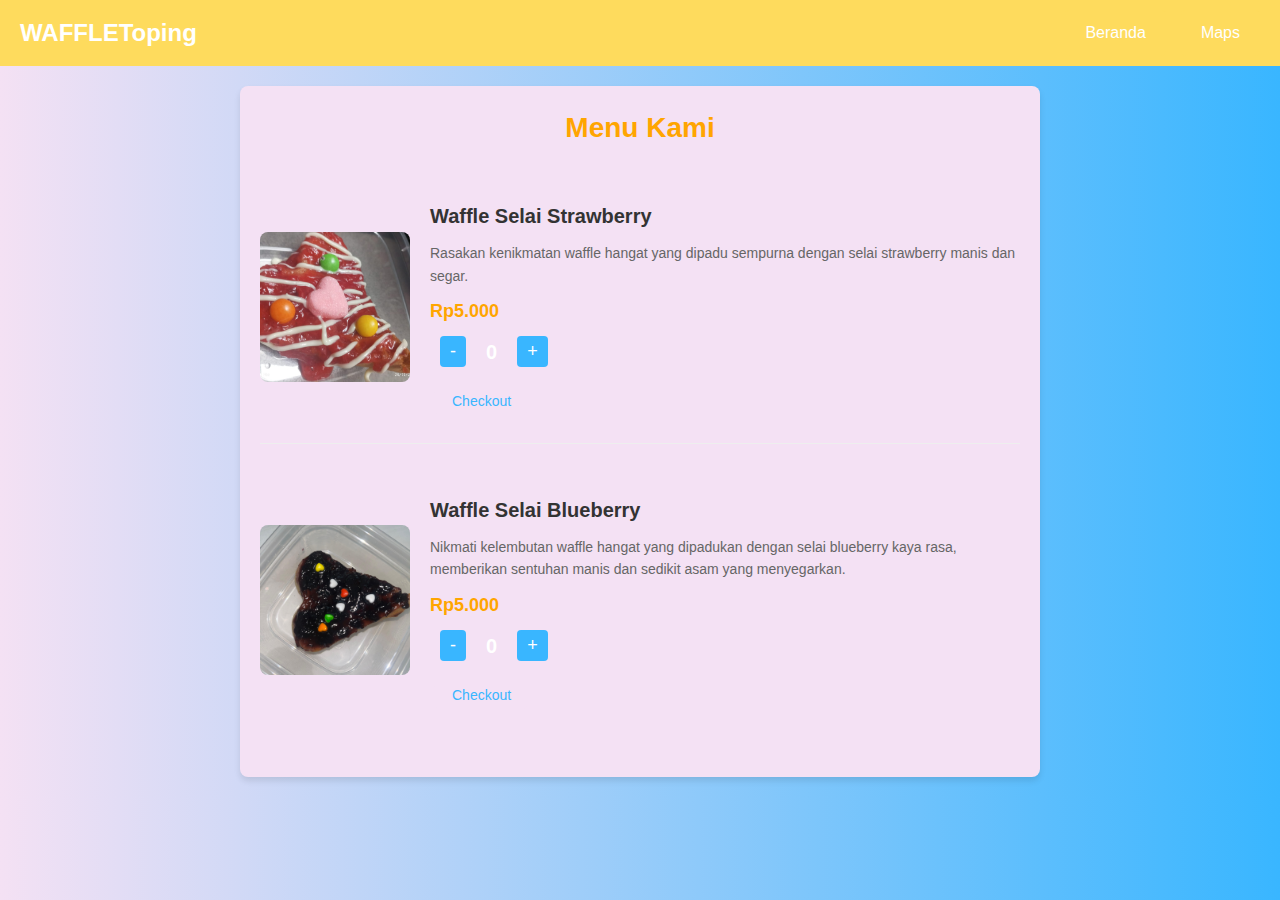
<file: checout.html>
<!DOCTYPE html>
<html lang="en">
  <head>
    <meta charset="UTF-8" />
    <meta name="viewport" content="width=device-width, initial-scale=1.0" />
    <title>WAFFLEToping</title>
    <link rel="stylesheet" href="pricelist.css">
    <style>
      body {
        background: linear-gradient(to right, #f4e1f4, #39b6ff);
        color: white;
        font-family: Arial, sans-serif;
        margin: 0;
        padding: 0;
      }
      .menu-container {
        padding: 20px;
      }
      .menu-item {
        margin-bottom: 20px;
      }
      .menu-details {
        margin-top: 10px;
      }
      .menu-quantity {
        display: flex;
        align-items: center;
        margin-top: 10px;
      }
      .btn-quantity {
        background-color: #39b6ff;
        color: white;
        border: none;
        padding: 5px 10px;
        cursor: pointer;
        font-size: 18px;
        margin: 0 10px;
      }
      .quantity {
        font-size: 20px;
      }
      .btn-checkout {
        margin-top: 15px;
        padding: 10px 20px;
        background-color: #f4e1f4;
        color: #39b6ff;
        border: none;
        cursor: pointer;
      }
    </style>
  </head>
  <body>
    <header>
      <nav class="navbar">
        <h1>WAFFLEToping</h1>
        <div class="navbar-links">
          <a href="index.html" class="cta-btn">Beranda</a>
          <a href="https://maps.app.goo.gl/umNBcA7w96sn8Vjm7" class="cta-btn">Maps</a>
        </div>
      </nav>
    </header>

    <div class="menu-container">
      <h1 class="menu-title">Menu Kami</h1>

      <!-- Menu Item -->
      <div class="menu-item">
        <img src="strawberry.jpg" alt="Waffle Selai Strawberry" class="menu-image" />
        <div class="menu-details">
          <h2 class="menu-name">Waffle Selai Strawberry</h2>
          <p class="menu-description">Rasakan kenikmatan waffle hangat yang dipadu sempurna dengan selai strawberry manis dan segar.</p>
          <div class="menu-price">
            <span>Rp5.000</span>
          </div>
          <div class="menu-quantity">
            <button class="btn-quantity btn-minus">-</button>
            <span class="quantity">0</span>
            <button class="btn-quantity btn-plus">+</button>
          </div>
          <button class="btn-checkout">Checkout</button>
        </div>
      </div>

      <!-- Duplicate similar items for other waffles, here is an example for the next item -->

      <div class="menu-item">
        <img src="blueberry.jpg" alt="Waffle Selai Blueberry" class="menu-image" />
        <div class="menu-details">
          <h2 class="menu-name">Waffle Selai Blueberry</h2>
          <p class="menu-description">Nikmati kelembutan waffle hangat yang dipadukan dengan selai blueberry kaya rasa, memberikan sentuhan manis dan sedikit asam yang menyegarkan.</p>
          <div class="menu-price">
            <span>Rp5.000</span>
          </div>
          <div class="menu-quantity">
            <button class="btn-quantity btn-minus">-</button>
            <span class="quantity">0</span>
            <button class="btn-quantity btn-plus">+</button>
          </div>
          <button class="btn-checkout">Checkout</button>
        </div>
      </div>

      <!-- Add more menu items similarly as required -->

    </div>

    <script>
      // Script to handle + and - button functionality
      document.querySelectorAll('.btn-plus').forEach((button) => {
        button.addEventListener('click', () => {
          let quantityElement = button.previousElementSibling; // span with quantity
          let quantity = parseInt(quantityElement.textContent);
          quantityElement.textContent = quantity + 1;
        });
      });

      document.querySelectorAll('.btn-minus').forEach((button) => {
        button.addEventListener('click', () => {
          let quantityElement = button.nextElementSibling; // span with quantity
          let quantity = parseInt(quantityElement.textContent);
          if (quantity > 0) {
            quantityElement.textContent = quantity - 1;
          }
        });
      });
    </script>

  </body>
</html>
</file>
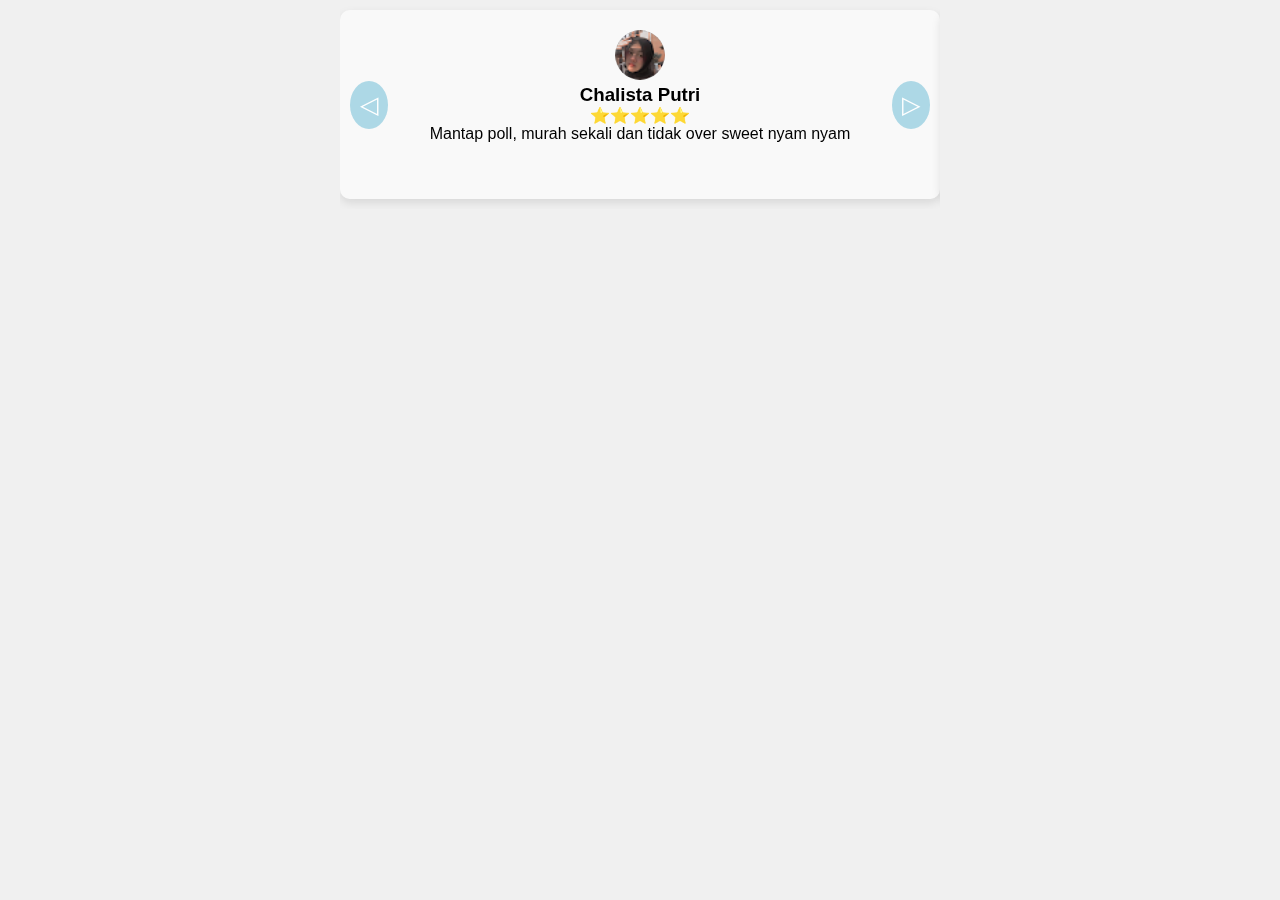
<file: testimoni.html>
<!DOCTYPE html>
<html lang="id">
<head>
    <meta charset="UTF-8">
    <meta name="viewport" content="width=device-width, initial-scale=1.0">
    <title>Testimoni Slider</title>
    <style>
        * {
            box-sizing: border-box;
            margin: 0;
            padding: 0;
        }
        body {
            font-family: Arial, sans-serif;
            text-align: center;
            background-color: #f0f0f0;
        }
        .testimonial-container {
            width: 80%;
            max-width: 600px;
            margin: auto;
            overflow: hidden;
            position: relative;
        }
        .testimonial {
            display: flex;
            transition: transform 0.5s ease-in-out;
        }
        .testimonial-item {
            min-width: 100%;
            padding: 20px;
            background: rgba(255, 255, 255, 0.6);
            backdrop-filter: blur(10px);
            border-radius: 10px;
            box-shadow: 0 4px 10px rgba(0, 0, 0, 0.1);
            margin: 10px 0;
        }
        .testimonial img {
            width: 50px;
            height: 50px;
            border-radius: 50%;
        }
        .controls {
            position: absolute;
            top: 50%;
            width: 100%;
            display: flex;
            justify-content: space-between;
            transform: translateY(-50%);
            padding: 0 10px;
        }
        .arrow {
            cursor: pointer;
            font-size: 24px;
            background-color: lightblue;
            color: white;
            padding: 10px;
            border-radius: 50%;
            border: none;
            outline: none;
        }
        .arrow:hover {
            background-color: darkblue;
        }
        @media (max-width: 600px) {
            .testimonial-container {
                width: 90%;
            }
            .arrow {
                font-size: 18px;
                padding: 8px;
            }
        }
    </style>
</head>
<body>
    <div class="testimonial-container">
        <div class="testimonial">
            <div class="testimonial-item">
                <img src="tes1.jpg" alt="User 1">
                <h3>Chalista Putri</h3>
                <p>⭐⭐⭐⭐⭐</p>
                <p>Mantap poll, murah sekali dan tidak over sweet nyam nyam</p>
            </div>
            <div class="testimonial-item">
                <img src="tes2.png" alt="User 2">
                <h3>Azriel Azriel</h3>
                <p>⭐⭐⭐⭐⭐</p>
                <p>Makanan: 5<br>Layanan: 5<br>Suasana: 5</p>
            </div>
            <div class="testimonial-item">
                <img src="tes3.png" alt="User 3">
                <h3>Alya Nur Hamizah</h3>
                <p>⭐⭐⭐⭐</p>
                <p>mantapp enak betul, crunchy bgt trus topingnyaa melimpahh🤤😋</p>
            </div>
        </div>
        <div class="controls">
            <button class="arrow" onclick="prevSlide()">&#9665;</button>
            <button class="arrow" onclick="nextSlide()">&#9655;</button>
        </div>
    </div>
    <script>
        let index = 0;
        const slides = document.querySelectorAll(".testimonial-item");
        const totalSlides = slides.length;

        function showSlide() {
            const slider = document.querySelector(".testimonial");
            slider.style.transform = `translateX(-${index * 100}%)`;
        }

        function nextSlide() {
            index = (index + 1) % totalSlides;
            showSlide();
        }

        function prevSlide() {
            index = (index - 1 + totalSlides) % totalSlides;
            showSlide();
        }

        setInterval(nextSlide, 3000); // Auto-scroll setiap 3 detik
    </script>
</body>
</html>
</file>
<file: pricelist.css>
/* General Reset */
body {
    margin: 0;
    padding: 0;
    font-family: Arial, sans-serif;
    background-color: #f9f9f9;
    color: #333;
}

/* Reset CSS */
* {
    margin: 0;
    padding: 0;
    box-sizing: border-box;
}

body {
    font-family: Arial, sans-serif;
    line-height: 1.6;
    background-color: #f4f4f4;
    color: #f4e1f4;
}

.container {
    color: #fedb5d;
}

.navbar {
    display: flex;
    justify-content: space-between;
    align-items: center;
    padding: 10px 20px;
    background-color: #fedb5d;
    color: #fff;
}

.navbar h1 {
    font-size: 1.5rem;
}

.navbar-links {
    display: flex;
    gap: 15px;
}

.navbar-links a {
    text-decoration: none;
    color: #fff;
    padding: 10px 20px;
    border-radius: 5px;
    transition: background-color 0.3s ease;
}

.navbar-links a:hover {
    background-color: #fedb5d;
}

.login-btn, .cta-btn {
    background-color: #fedb5d;
    color: #fff;
    border: none;
    cursor: pointer;
    padding: 10px 20px;
    border-radius: 5px;
    transition: background-color 0.3s ease;
}

.login-btn:hover {
    background-color: #68ff70;
}

.cta-btn:hover {
    background-color: #68ff70;
}

.login-btn:focus, .cta-btn:focus {
    outline: 3px solid #68ff70;
    outline-offset: 2px;
}

/* Menu Container */
.menu-container {
    max-width: 800px;
    margin: 20px auto;
    padding: 20px;
    background-color: #f4e1f4;
    border-radius: 8px;
    box-shadow: 0 4px 6px rgba(0, 0, 0, 0.1);
}

.menu-title {
    text-align: center;
    font-size: 28px;
    color: #FFA500;
    margin-bottom: 20px;
}

/* Menu Item */
.menu-item {
    display: flex;
    align-items: center;
    border-bottom: 1px solid #eee;
    padding: 20px 0;
}

.menu-item:last-child {
    border-bottom: none;
}

.menu-image {
    width: 150px;
    height: 150px;
    object-fit: cover;
    border-radius: 8px;
    margin-right: 20px;
    transition: transform 0.3s, box-shadow 0.3s; /* Animasi saat hover */
}

.menu-image:hover {
    transform: translateY(-5px); /* Mengangkat gambar ke atas */
    box-shadow: 0 4px 15px rgba(0, 0, 0, 0.3); /* Bayangan untuk efek timbul */
}

.menu-details {
    flex: 1;
}

.menu-name {
    font-size: 20px;
    margin: 0;
    color: #333;
}

.menu-description {
    font-size: 14px;
    margin: 10px 0;
    color: #666;
}

.menu-price {
    font-size: 18px;
    font-weight: bold;
    color: #FFA500;
}

.menu-quantity {
    margin-top: 10px;
}

.btn-quantity {
    background-color: #FFA500;
    color: white;
    border: none;
    padding: 5px 10px;
    font-size: 16px;
    border-radius: 4px;
    cursor: pointer;
}

.btn-quantity:hover {
    background-color: #e68a00;
}

.quantity {
    margin: 0 10px;
    font-size: 16px;
    font-weight: bold;
}

.btn-checkout {
        background-color: #007BFF; /* Warna biru */
        border: none;
        color: white;
        padding: 8px 16px; /* Padding kecil */
        text-align: center;
        text-decoration: none;
        display: inline-block;
        font-size: 14px; /* Ukuran font kecil */
        margin: 4px 2px;
        cursor: pointer;
        border-radius: 20px; /* Sudut membulat */
        transition: background-color 0.3s, transform 0.2s; /* Efek transisi */
    }

.btn-checkout:hover {
        background-color: #0056b3; /* Warna biru lebih gelap saat hover */
        transform: scale(1.05); /* Efek zoom saat hover */
    }

.btn-checkout:active {
        transform: scale(0.95); /* Efek zoom saat ditekan */
    }

.modal {
    display: none;
    position: fixed;
    top: 0;
    left: 0;
    width: 100%;
    height: 100%;
    background-color: rgba(0, 0, 0, 0.5);
    justify-content: center;
    align-items: center;
}

.modal-content {
    background: #f4e1f4;
    padding: 20px;
    border-radius: 8px;
    text-align: center;
    width: 300px;
}

.complete-button, .close-button {
    background-color: #FFA500;
    color: #f4f4f4;
    border: none;
    padding: 10px 20px;
    border-radius: 5px;
    margin: 10px;
    cursor: pointer;
}

.complete-button:hover {
    background-color: #e68a00;
}

.close-button {
    background-color: #666;
}

.close-button:hover {
    background-color: #333;
}
</file>
